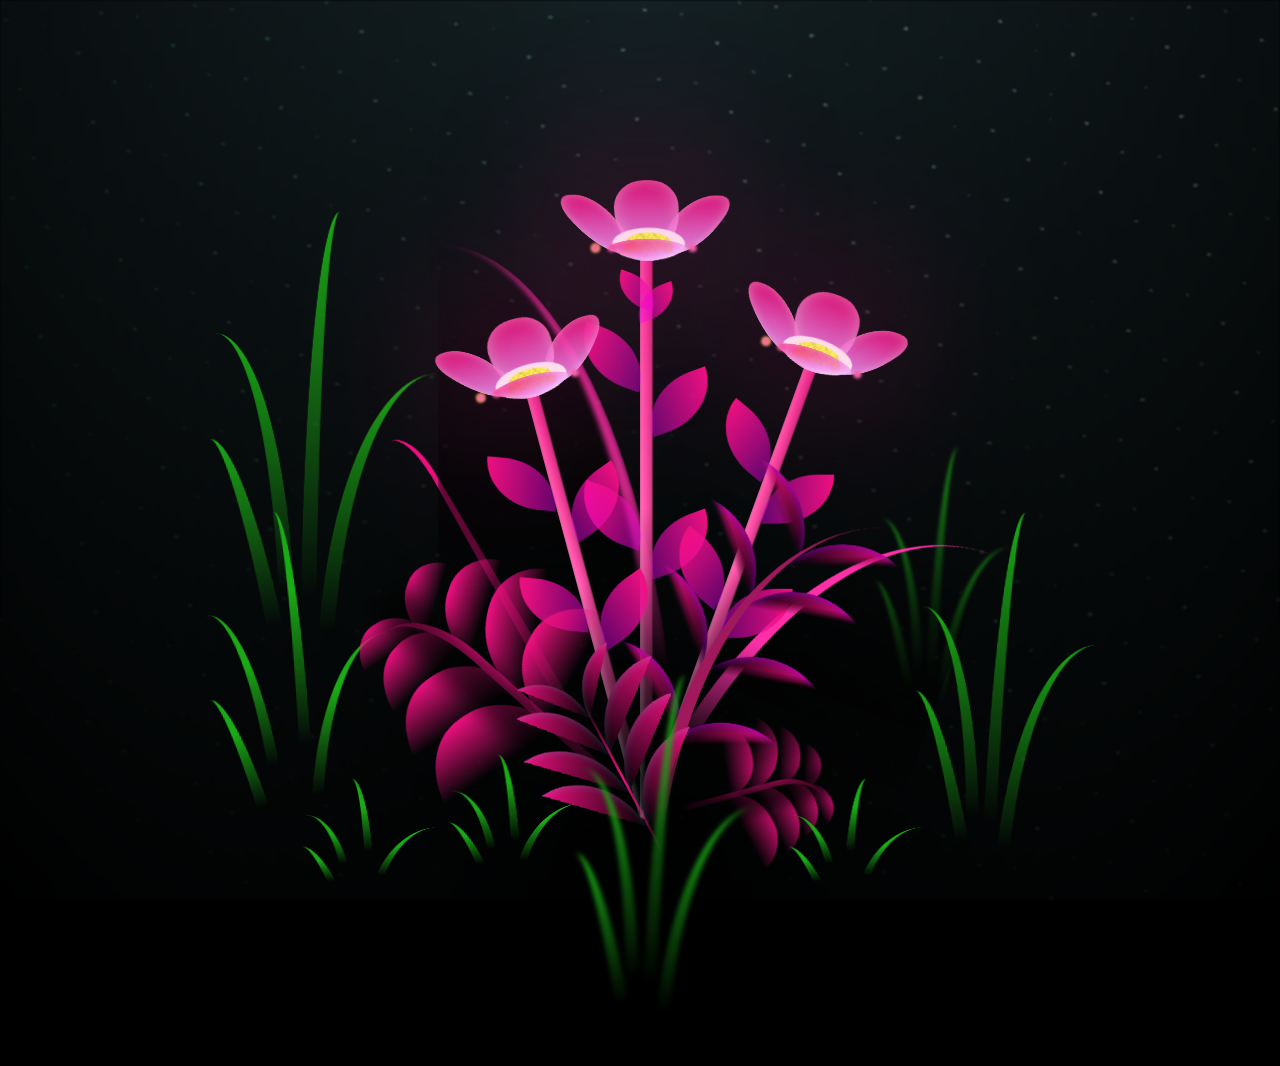
<file: index.html>
<link rel="stylesheet" href="main.css">
<script src="main.js"></script>
<body class="container">

<!-- 🎵 MÚSICA -->
<audio id="music" autoplay loop>
  <source src="music/music.mp3" type="audio/mp3">
</audio>

<script>
window.addEventListener('load', () => {
  const audio = document.getElementById("music");

  // tenta tocar automaticamente
  audio.play().catch(() => {
    // se bloquear, toca no primeiro clique
    document.body.addEventListener('click', () => {
      audio.play();
    }, { once: true });
  });
});
</script>

  <div class="night"></div>
  <div class="flowers">
    <div class="flower flower--1">
      <div class="flower__leafs flower__leafs--1">
        <div class="flower__leaf flower__leaf--1"></div>
        <div class="flower__leaf flower__leaf--2"></div>
        <div class="flower__leaf flower__leaf--3"></div>
        <div class="flower__leaf flower__leaf--4"></div>
        <div class="flower__white-circle"></div>

        <div class="flower__light flower__light--1"></div>
        <div class="flower__light flower__light--2"></div>
        <div class="flower__light flower__light--3"></div>
        <div class="flower__light flower__light--4"></div>
        <div class="flower__light flower__light--5"></div>
        <div class="flower__light flower__light--6"></div>
        <div class="flower__light flower__light--7"></div>
        <div class="flower__light flower__light--8"></div>

      </div>
      <div class="flower__line">
        <div class="flower__line__leaf flower__line__leaf--1"></div>
        <div class="flower__line__leaf flower__line__leaf--2"></div>
        <div class="flower__line__leaf flower__line__leaf--3"></div>
        <div class="flower__line__leaf flower__line__leaf--4"></div>
        <div class="flower__line__leaf flower__line__leaf--5"></div>
        <div class="flower__line__leaf flower__line__leaf--6"></div>
      </div>
    </div>

    <div class="flower flower--2">
      <div class="flower__leafs flower__leafs--2">
        <div class="flower__leaf flower__leaf--1"></div>
        <div class="flower__leaf flower__leaf--2"></div>
        <div class="flower__leaf flower__leaf--3"></div>
        <div class="flower__leaf flower__leaf--4"></div>
        <div class="flower__white-circle"></div>

        <div class="flower__light flower__light--1"></div>
        <div class="flower__light flower__light--2"></div>
        <div class="flower__light flower__light--3"></div>
        <div class="flower__light flower__light--4"></div>
        <div class="flower__light flower__light--5"></div>
        <div class="flower__light flower__light--6"></div>
        <div class="flower__light flower__light--7"></div>
        <div class="flower__light flower__light--8"></div>

      </div>
      <div class="flower__line">
        <div class="flower__line__leaf flower__line__leaf--1"></div>
        <div class="flower__line__leaf flower__line__leaf--2"></div>
        <div class="flower__line__leaf flower__line__leaf--3"></div>
        <div class="flower__line__leaf flower__line__leaf--4"></div>
      </div>
    </div>

    <div class="flower flower--3">
      <div class="flower__leafs flower__leafs--3">
        <div class="flower__leaf flower__leaf--1"></div>
        <div class="flower__leaf flower__leaf--2"></div>
        <div class="flower__leaf flower__leaf--3"></div>
        <div class="flower__leaf flower__leaf--4"></div>
        <div class="flower__white-circle"></div>

        <div class="flower__light flower__light--1"></div>
        <div class="flower__light flower__light--2"></div>
        <div class="flower__light flower__light--3"></div>
        <div class="flower__light flower__light--4"></div>
        <div class="flower__light flower__light--5"></div>
        <div class="flower__light flower__light--6"></div>
        <div class="flower__light flower__light--7"></div>
        <div class="flower__light flower__light--8"></div>

      </div>
      <div class="flower__line">
        <div class="flower__line__leaf flower__line__leaf--1"></div>
        <div class="flower__line__leaf flower__line__leaf--2"></div>
        <div class="flower__line__leaf flower__line__leaf--3"></div>
        <div class="flower__line__leaf flower__line__leaf--4"></div>
      </div>
    </div>

    <div class="grow-ans" style="--d:1.2s">
      <div class="flower__g-long">
        <div class="flower__g-long__top"></div>
        <div class="flower__g-long__bottom"></div>
      </div>
    </div>

    <div class="growing-grass">
      <div class="flower__grass flower__grass--1">
        <div class="flower__grass--top"></div>
        <div class="flower__grass--bottom"></div>
        <div class="flower__grass__leaf flower__grass__leaf--1"></div>
        <div class="flower__grass__leaf flower__grass__leaf--2"></div>
        <div class="flower__grass__leaf flower__grass__leaf--3"></div>
        <div class="flower__grass__leaf flower__grass__leaf--4"></div>
        <div class="flower__grass__leaf flower__grass__leaf--5"></div>
        <div class="flower__grass__leaf flower__grass__leaf--6"></div>
        <div class="flower__grass__leaf flower__grass__leaf--7"></div>
        <div class="flower__grass__leaf flower__grass__leaf--8"></div>
        <div class="flower__grass__overlay"></div>
      </div>
    </div>

    <div class="growing-grass">
      <div class="flower__grass flower__grass--2">
        <div class="flower__grass--top"></div>
        <div class="flower__grass--bottom"></div>
        <div class="flower__grass__leaf flower__grass__leaf--1"></div>
        <div class="flower__grass__leaf flower__grass__leaf--2"></div>
        <div class="flower__grass__leaf flower__grass__leaf--3"></div>
        <div class="flower__grass__leaf flower__grass__leaf--4"></div>
        <div class="flower__grass__leaf flower__grass__leaf--5"></div>
        <div class="flower__grass__leaf flower__grass__leaf--6"></div>
        <div class="flower__grass__leaf flower__grass__leaf--7"></div>
        <div class="flower__grass__leaf flower__grass__leaf--8"></div>
        <div class="flower__grass__overlay"></div>
      </div>
    </div>

    <div class="grow-ans" style="--d:2.4s">
      <div class="flower__g-right flower__g-right--1">
        <div class="leaf"></div>
      </div>
    </div>

    <div class="grow-ans" style="--d:2.8s">
      <div class="flower__g-right flower__g-right--2">
        <div class="leaf"></div>
      </div>
    </div>

    <div class="grow-ans" style="--d:2.8s">
      <div class="flower__g-front">
        <div class="flower__g-front__leaf-wrapper flower__g-front__leaf-wrapper--1">
          <div class="flower__g-front__leaf"></div>
        </div>
        <div class="flower__g-front__leaf-wrapper flower__g-front__leaf-wrapper--2">
          <div class="flower__g-front__leaf"></div>
        </div>
        <div class="flower__g-front__leaf-wrapper flower__g-front__leaf-wrapper--3">
          <div class="flower__g-front__leaf"></div>
        </div>
        <div class="flower__g-front__leaf-wrapper flower__g-front__leaf-wrapper--4">
          <div class="flower__g-front__leaf"></div>
        </div>
        <div class="flower__g-front__leaf-wrapper flower__g-front__leaf-wrapper--5">
          <div class="flower__g-front__leaf"></div>
        </div>
        <div class="flower__g-front__leaf-wrapper flower__g-front__leaf-wrapper--6">
          <div class="flower__g-front__leaf"></div>
        </div>
        <div class="flower__g-front__leaf-wrapper flower__g-front__leaf-wrapper--7">
          <div class="flower__g-front__leaf"></div>
        </div>
        <div class="flower__g-front__leaf-wrapper flower__g-front__leaf-wrapper--8">
          <div class="flower__g-front__leaf"></div>
        </div>
        <div class="flower__g-front__line"></div>
      </div>
    </div>

    <div class="grow-ans" style="--d:3.2s">
      <div class="flower__g-fr">
        <div class="leaf"></div>
        <div class="flower__g-fr__leaf flower__g-fr__leaf--1"></div>
        <div class="flower__g-fr__leaf flower__g-fr__leaf--2"></div>
        <div class="flower__g-fr__leaf flower__g-fr__leaf--3"></div>
        <div class="flower__g-fr__leaf flower__g-fr__leaf--4"></div>
        <div class="flower__g-fr__leaf flower__g-fr__leaf--5"></div>
        <div class="flower__g-fr__leaf flower__g-fr__leaf--6"></div>
        <div class="flower__g-fr__leaf flower__g-fr__leaf--7"></div>
        <div class="flower__g-fr__leaf flower__g-fr__leaf--8"></div>
      </div>
    </div>

    <div class="long-g long-g--0">
      <div class="grow-ans" style="--d:3s">
        <div class="leaf leaf--0"></div>
      </div>
      <div class="grow-ans" style="--d:2.2s">
        <div class="leaf leaf--1"></div>
      </div>
      <div class="grow-ans" style="--d:3.4s">
        <div class="leaf leaf--2"></div>
      </div>
      <div class="grow-ans" style="--d:3.6s">
        <div class="leaf leaf--3"></div>
      </div>
    </div>

    <div class="long-g long-g--1">
      <div class="grow-ans" style="--d:3.6s">
        <div class="leaf leaf--0"></div>
      </div>
      <div class="grow-ans" style="--d:3.8s">
        <div class="leaf leaf--1"></div>
      </div>
      <div class="grow-ans" style="--d:4s">
        <div class="leaf leaf--2"></div>
      </div>
      <div class="grow-ans" style="--d:4.2s">
        <div class="leaf leaf--3"></div>
      </div>
    </div>

    <div class="long-g long-g--2">
      <div class="grow-ans" style="--d:4s">
        <div class="leaf leaf--0"></div>
      </div>
      <div class="grow-ans" style="--d:4.2s">
        <div class="leaf leaf--1"></div>
      </div>
      <div class="grow-ans" style="--d:4.4s">
        <div class="leaf leaf--2"></div>
      </div>
      <div class="grow-ans" style="--d:4.6s">
        <div class="leaf leaf--3"></div>
      </div>
    </div>

    <div class="long-g long-g--3">
      <div class="grow-ans" style="--d:4s">
        <div class="leaf leaf--0"></div>
      </div>
      <div class="grow-ans" style="--d:4.2s">
        <div class="leaf leaf--1"></div>
      </div>
      <div class="grow-ans" style="--d:3s">
        <div class="leaf leaf--2"></div>
      </div>
      <div class="grow-ans" style="--d:3.6s">
        <div class="leaf leaf--3"></div>
      </div>
    </div>

    <div class="long-g long-g--4">
      <div class="grow-ans" style="--d:4s">
        <div class="leaf leaf--0"></div>
      </div>
      <div class="grow-ans" style="--d:4.2s">
        <div class="leaf leaf--1"></div>
      </div>
      <div class="grow-ans" style="--d:3s">
        <div class="leaf leaf--2"></div>
      </div>
      <div class="grow-ans" style="--d:3.6s">
        <div class="leaf leaf--3"></div>
      </div>
    </div>

    <div class="long-g long-g--5">
      <div class="grow-ans" style="--d:4s">
        <div class="leaf leaf--0"></div>
      </div>
      <div class="grow-ans" style="--d:4.2s">
        <div class="leaf leaf--1"></div>
      </div>
      <div class="grow-ans" style="--d:3s">
        <div class="leaf leaf--2"></div>
      </div>
      <div class="grow-ans" style="--d:3.6s">
        <div class="leaf leaf--3"></div>
      </div>
    </div>

    <div class="long-g long-g--6">
      <div class="grow-ans" style="--d:4.2s">
        <div class="leaf leaf--0"></div>
      </div>
      <div class="grow-ans" style="--d:4.4s">
        <div class="leaf leaf--1"></div>
      </div>
      <div class="grow-ans" style="--d:4.6s">
        <div class="leaf leaf--2"></div>
      </div>
      <div class="grow-ans" style="--d:4.8s">
        <div class="leaf leaf--3"></div>
      </div>
    </div>

    <div class="long-g long-g--7">
      <div class="grow-ans" style="--d:3s">
        <div class="leaf leaf--0"></div>
      </div>
      <div class="grow-ans" style="--d:3.2s">
        <div class="leaf leaf--1"></div>
      </div>
      <div class="grow-ans" style="--d:3.5s">
        <div class="leaf leaf--2"></div>
      </div>
      <div class="grow-ans" style="--d:3.6s">
        <div class="leaf leaf--3"></div>
      </div>
    </div>
  </div>
  <script src="main.js"></script>
  <div class="bubbles">
    <div class="bubble"><svg class="heart" viewBox="0 0 32 32">
        <title>heart22</title>
        <path d="M23.6 2c-3.363 0-6.258 2.736-7.599 5.594-1.342-2.858-4.237-5.594-7.601-5.594-4.637 0-8.4 3.764-8.4 8.401 0 9.433 9.516 11.906 16.001 21.232 6.13-9.268 15.999-12.1 15.999-21.232 0-4.637-3.763-8.401-8.4-8.401z"></path>
      </svg>
    </div>
    <div class="bubble"><svg class="heart" viewBox="0 0 32 32">
        <title>heart22</title>
        <path d="M23.6 2c-3.363 0-6.258 2.736-7.599 5.594-1.342-2.858-4.237-5.594-7.601-5.594-4.637 0-8.4 3.764-8.4 8.401 0 9.433 9.516 11.906 16.001 21.232 6.13-9.268 15.999-12.1 15.999-21.232 0-4.637-3.763-8.401-8.4-8.401z"></path>
      </svg>
    </div>
    <div class="bubble"><svg class="heart" viewBox="0 0 32 32">
        <title>heart22</title>
        <path d="M23.6 2c-3.363 0-6.258 2.736-7.599 5.594-1.342-2.858-4.237-5.594-7.601-5.594-4.637 0-8.4 3.764-8.4 8.401 0 9.433 9.516 11.906 16.001 21.232 6.13-9.268 15.999-12.1 15.999-21.232 0-4.637-3.763-8.401-8.4-8.401z"></path>
      </svg>
    </div>
    <div class="bubble"><svg class="heart" viewBox="0 0 32 32">
        <title>heart22</title>
        <path d="M23.6 2c-3.363 0-6.258 2.736-7.599 5.594-1.342-2.858-4.237-5.594-7.601-5.594-4.637 0-8.4 3.764-8.4 8.401 0 9.433 9.516 11.906 16.001 21.232 6.13-9.268 15.999-12.1 15.999-21.232 0-4.637-3.763-8.401-8.4-8.401z"></path>
      </svg>
    </div>
    <div class="bubble"><svg class="heart" viewBox="0 0 32 32">
        <title>heart22</title>
        <path d="M23.6 2c-3.363 0-6.258 2.736-7.599 5.594-1.342-2.858-4.237-5.594-7.601-5.594-4.637 0-8.4 3.764-8.4 8.401 0 9.433 9.516 11.906 16.001 21.232 6.13-9.268 15.999-12.1 15.999-21.232 0-4.637-3.763-8.401-8.4-8.401z"></path>
      </svg>
    </div>
    <div class="bubble"><svg class="heart" viewBox="0 0 32 32">
        <title>heart22</title>
        <path d="M23.6 2c-3.363 0-6.258 2.736-7.599 5.594-1.342-2.858-4.237-5.594-7.601-5.594-4.637 0-8.4 3.764-8.4 8.401 0 9.433 9.516 11.906 16.001 21.232 6.13-9.268 15.999-12.1 15.999-21.232 0-4.637-3.763-8.401-8.4-8.401z"></path>
      </svg>
    </div>
    <div class="bubble"><svg class="heart" viewBox="0 0 32 32">
        <title>heart22</title>
        <path d="M23.6 2c-3.363 0-6.258 2.736-7.599 5.594-1.342-2.858-4.237-5.594-7.601-5.594-4.637 0-8.4 3.764-8.4 8.401 0 9.433 9.516 11.906 16.001 21.232 6.13-9.268 15.999-12.1 15.999-21.232 0-4.637-3.763-8.401-8.4-8.401z"></path>
      </svg>
    </div>
    <div class="bubble"><svg class="heart" viewBox="0 0 32 32">
        <title>heart22</title>
        <path d="M23.6 2c-3.363 0-6.258 2.736-7.599 5.594-1.342-2.858-4.237-5.594-7.601-5.594-4.637 0-8.4 3.764-8.4 8.401 0 9.433 9.516 11.906 16.001 21.232 6.13-9.268 15.999-12.1 15.999-21.232 0-4.637-3.763-8.401-8.4-8.401z"></path>
      </svg>
    </div>
    <div class="bubble"><svg class="heart" viewBox="0 0 32 32">
        <title>heart22</title>
        <path d="M23.6 2c-3.363 0-6.258 2.736-7.599 5.594-1.342-2.858-4.237-5.594-7.601-5.594-4.637 0-8.4 3.764-8.4 8.401 0 9.433 9.516 11.906 16.001 21.232 6.13-9.268 15.999-12.1 15.999-21.232 0-4.637-3.763-8.401-8.4-8.401z"></path>
      </svg>
    </div>
    <div class="bubble"><svg class="heart" viewBox="0 0 32 32">
        <title>heart22</title>
        <path d="M23.6 2c-3.363 0-6.258 2.736-7.599 5.594-1.342-2.858-4.237-5.594-7.601-5.594-4.637 0-8.4 3.764-8.4 8.401 0 9.433 9.516 11.906 16.001 21.232 6.13-9.268 15.999-12.1 15.999-21.232 0-4.637-3.763-8.401-8.4-8.401z"></path>
      </svg>
    </div>
    <div class="bubble"><svg class="heart" viewBox="0 0 32 32">
        <title>heart22</title>
        <path d="M23.6 2c-3.363 0-6.258 2.736-7.599 5.594-1.342-2.858-4.237-5.594-7.601-5.594-4.637 0-8.4 3.764-8.4 8.401 0 9.433 9.516 11.906 16.001 21.232 6.13-9.268 15.999-12.1 15.999-21.232 0-4.637-3.763-8.401-8.4-8.401z"></path>
      </svg>
    </div>
    <div class="bubble"><svg class="heart" viewBox="0 0 32 32">
        <title>heart22</title>
        <path d="M23.6 2c-3.363 0-6.258 2.736-7.599 5.594-1.342-2.858-4.237-5.594-7.601-5.594-4.637 0-8.4 3.764-8.4 8.401 0 9.433 9.516 11.906 16.001 21.232 6.13-9.268 15.999-12.1 15.999-21.232 0-4.637-3.763-8.401-8.4-8.401z"></path>
      </svg>
    </div>
    <div class="bubble"><svg class="heart" viewBox="0 0 32 32">
        <title>heart22</title>
        <path d="M23.6 2c-3.363 0-6.258 2.736-7.599 5.594-1.342-2.858-4.237-5.594-7.601-5.594-4.637 0-8.4 3.764-8.4 8.401 0 9.433 9.516 11.906 16.001 21.232 6.13-9.268 15.999-12.1 15.999-21.232 0-4.637-3.763-8.401-8.4-8.401z"></path>
      </svg>
    </div>
    <div class="bubble"><svg class="heart" viewBox="0 0 32 32">
        <title>heart22</title>
        <path d="M23.6 2c-3.363 0-6.258 2.736-7.599 5.594-1.342-2.858-4.237-5.594-7.601-5.594-4.637 0-8.4 3.764-8.4 8.401 0 9.433 9.516 11.906 16.001 21.232 6.13-9.268 15.999-12.1 15.999-21.232 0-4.637-3.763-8.401-8.4-8.401z"></path>
      </svg>
    </div>
    <div class="bubble"><svg class="heart" viewBox="0 0 32 32">
        <title>heart22</title>
        <path d="M23.6 2c-3.363 0-6.258 2.736-7.599 5.594-1.342-2.858-4.237-5.594-7.601-5.594-4.637 0-8.4 3.764-8.4 8.401 0 9.433 9.516 11.906 16.001 21.232 6.13-9.268 15.999-12.1 15.999-21.232 0-4.637-3.763-8.401-8.4-8.401z"></path>
      </svg>
    </div>
    <div class="bubble"><svg class="heart" viewBox="0 0 32 32">
        <title>heart22</title>
        <path d="M23.6 2c-3.363 0-6.258 2.736-7.599 5.594-1.342-2.858-4.237-5.594-7.601-5.594-4.637 0-8.4 3.764-8.4 8.401 0 9.433 9.516 11.906 16.001 21.232 6.13-9.268 15.999-12.1 15.999-21.232 0-4.637-3.763-8.401-8.4-8.401z"></path>
      </svg>
    </div>
    <div class="bubble"><svg class="heart" viewBox="0 0 32 32">
        <title>heart22</title>
        <path d="M23.6 2c-3.363 0-6.258 2.736-7.599 5.594-1.342-2.858-4.237-5.594-7.601-5.594-4.637 0-8.4 3.764-8.4 8.401 0 9.433 9.516 11.906 16.001 21.232 6.13-9.268 15.999-12.1 15.999-21.232 0-4.637-3.763-8.401-8.4-8.401z"></path>
      </svg>
    </div>
    <div class="bubble"><svg class="heart" viewBox="0 0 32 32">
        <title>heart22</title>
        <path d="M23.6 2c-3.363 0-6.258 2.736-7.599 5.594-1.342-2.858-4.237-5.594-7.601-5.594-4.637 0-8.4 3.764-8.4 8.401 0 9.433 9.516 11.906 16.001 21.232 6.13-9.268 15.999-12.1 15.999-21.232 0-4.637-3.763-8.401-8.4-8.401z"></path>
      </svg>
    </div>
    <div class="bubble"><svg class="heart" viewBox="0 0 32 32">
        <title>heart22</title>
        <path d="M23.6 2c-3.363 0-6.258 2.736-7.599 5.594-1.342-2.858-4.237-5.594-7.601-5.594-4.637 0-8.4 3.764-8.4 8.401 0 9.433 9.516 11.906 16.001 21.232 6.13-9.268 15.999-12.1 15.999-21.232 0-4.637-3.763-8.401-8.4-8.401z"></path>
      </svg>
    </div>
    <div class="bubble"><svg class="heart" viewBox="0 0 32 32">
        <title>heart22</title>
        <path d="M23.6 2c-3.363 0-6.258 2.736-7.599 5.594-1.342-2.858-4.237-5.594-7.601-5.594-4.637 0-8.4 3.764-8.4 8.401 0 9.433 9.516 11.906 16.001 21.232 6.13-9.268 15.999-12.1 15.999-21.232 0-4.637-3.763-8.401-8.4-8.401z"></path>
      </svg>
</body>
</html>
</file>
<file: main.css>
*,
*::after,
*::before {
  padding: 0;
  margin: 0;
  box-sizing: border-box;
}

:root {
  --dark-color: #000;
}

body {
  display: flex;
  align-items: flex-end;
  justify-content: center;
  min-height: 100vh;
  background-color: var(--dark-color);
  overflow: hidden;
  perspective: 1000px;
}

.night {
  position: fixed;
  left: 50%;
  top: 0;
  transform: translateX(-50%);
  width: 100%;
  height: 100%;
  filter: blur(0.1vmin);
  background-image: radial-gradient(ellipse at top, transparent 0%, var(--dark-color)), radial-gradient(ellipse at bottom, var(--dark-color), rgba(145, 233, 255, 0.2)), repeating-linear-gradient(220deg, rgb(0, 0, 0) 0px, rgb(0, 0, 0) 19px, transparent 19px, transparent 22px), repeating-linear-gradient(189deg, rgb(0, 0, 0) 0px, rgb(0, 0, 0) 19px, transparent 19px, transparent 22px), repeating-linear-gradient(148deg, rgb(0, 0, 0) 0px, rgb(0, 0, 0) 19px, transparent 19px, transparent 22px), linear-gradient(90deg, rgb(7, 107, 42), rgb(240, 240, 240));
}

.music {
  position: absolute;
  top: 0px;
}

.flowers {
  position: relative;
  transform: scale(0.9);
}

.flower {
  position: absolute;
  bottom: 10vmin;
  transform-origin: bottom center;
  z-index: 10;
  --fl-speed: 0.3s;
}
.flower--1 {
  -webkit-animation: moving-flower-1 4s linear infinite;
          animation: moving-flower-1 4s linear infinite;
}
.flower--1 .flower__line {
  height: 70vmin;
  -webkit-animation-delay: 0.3s;
          animation-delay: 0.3s;
}
.flower--1 .flower__line__leaf--1 {
  -webkit-animation: blooming-leaf-right var(--fl-speed) 1.6s backwards;
          animation: blooming-leaf-right var(--fl-speed) 1.6s backwards;
}
.flower--1 .flower__line__leaf--2 {
  -webkit-animation: blooming-leaf-right var(--fl-speed) 1.4s backwards;
          animation: blooming-leaf-right var(--fl-speed) 1.4s backwards;
}
.flower--1 .flower__line__leaf--3 {
  -webkit-animation: blooming-leaf-left var(--fl-speed) 1.2s backwards;
          animation: blooming-leaf-left var(--fl-speed) 1.2s backwards;
}
.flower--1 .flower__line__leaf--4 {
  -webkit-animation: blooming-leaf-left var(--fl-speed) 1s backwards;
          animation: blooming-leaf-left var(--fl-speed) 1s backwards;
}
.flower--1 .flower__line__leaf--5 {
  -webkit-animation: blooming-leaf-right var(--fl-speed) 1.8s backwards;
          animation: blooming-leaf-right var(--fl-speed) 1.8s backwards;
}
.flower--1 .flower__line__leaf--6 {
  -webkit-animation: blooming-leaf-left var(--fl-speed) 2s backwards;
          animation: blooming-leaf-left var(--fl-speed) 2s backwards;
}
.flower--2 {
  left: 50%;
  transform: rotate(20deg);
  -webkit-animation: moving-flower-2 4s linear infinite;
          animation: moving-flower-2 4s linear infinite;
}
.flower--2 .flower__line {
  height: 60vmin;
  -webkit-animation-delay: 0.6s;
          animation-delay: 0.6s;
}
.flower--2 .flower__line__leaf--1 {
  -webkit-animation: blooming-leaf-right var(--fl-speed) 1.9s backwards;
          animation: blooming-leaf-right var(--fl-speed) 1.9s backwards;
}
.flower--2 .flower__line__leaf--2 {
  -webkit-animation: blooming-leaf-right var(--fl-speed) 1.7s backwards;
          animation: blooming-leaf-right var(--fl-speed) 1.7s backwards;
}
.flower--2 .flower__line__leaf--3 {
  -webkit-animation: blooming-leaf-left var(--fl-speed) 1.5s backwards;
          animation: blooming-leaf-left var(--fl-speed) 1.5s backwards;
}
.flower--2 .flower__line__leaf--4 {
  -webkit-animation: blooming-leaf-left var(--fl-speed) 1.3s backwards;
          animation: blooming-leaf-left var(--fl-speed) 1.3s backwards;
}
.flower--3 {
  left: 50%;
  transform: rotate(-15deg);
  -webkit-animation: moving-flower-3 4s linear infinite;
          animation: moving-flower-3 4s linear infinite;
}
.flower--3 .flower__line {
  -webkit-animation-delay: 0.9s;
          animation-delay: 0.9s;
}
.flower--3 .flower__line__leaf--1 {
  -webkit-animation: blooming-leaf-right var(--fl-speed) 2.5s backwards;
          animation: blooming-leaf-right var(--fl-speed) 2.5s backwards;
}
.flower--3 .flower__line__leaf--2 {
  -webkit-animation: blooming-leaf-right var(--fl-speed) 2.3s backwards;
          animation: blooming-leaf-right var(--fl-speed) 2.3s backwards;
}
.flower--3 .flower__line__leaf--3 {
  -webkit-animation: blooming-leaf-left var(--fl-speed) 2.1s backwards;
          animation: blooming-leaf-left var(--fl-speed) 2.1s backwards;
}
.flower--3 .flower__line__leaf--4 {
  -webkit-animation: blooming-leaf-left var(--fl-speed) 1.9s backwards;
          animation: blooming-leaf-left var(--fl-speed) 1.9s backwards;
}
.flower__leafs {
  position: relative;
  -webkit-animation: blooming-flower 2s backwards;
          animation: blooming-flower 2s backwards;
}
.flower__leafs--1 {
  -webkit-animation-delay: 1.1s;
          animation-delay: 1.1s;
}
.flower__leafs--2 {
  -webkit-animation-delay: 1.4s;
          animation-delay: 1.4s;
}
.flower__leafs--3 {
  -webkit-animation-delay: 1.7s;
          animation-delay: 1.7s;
}
.flower__leafs::after {
  content: "";
  position: absolute;
  left: 0;
  top: 0;
  transform: translate(-50%, -100%);
  width: 8vmin;
  height: 8vmin;
  background-color: #ee0f7f;
  filter: blur(10vmin);
}
.flower__leaf {
  position: absolute;
  bottom: 0;
  left: 50%;
  width: 8vmin;
  height: 11vmin;
  border-radius: 51% 49% 47% 53%/44% 45% 55% 69%;
  background-color: #ffa3e8;
  background-image: linear-gradient(to top, #efa1ff, #ee0f7f);
  transform-origin: bottom center;
  opacity: 0.9;
  box-shadow: inset 0 0 2vmin rgba(255, 255, 255, 0.5);
}
.flower__leaf--1 {
  transform: translate(-10%, 1%) rotateY(40deg) rotateX(-50deg);
}
.flower__leaf--2 {
  transform: translate(-50%, -4%) rotateX(40deg);
}
.flower__leaf--3 {
  transform: translate(-90%, 0%) rotateY(45deg) rotateX(50deg);
}
.flower__leaf--4 {
  width: 8vmin;
  height: 8vmin;
  transform-origin: bottom left;
  border-radius: 4vmin 10vmin 4vmin 4vmin;
  transform: translate(0%, 18%) rotateX(70deg) rotate(-43deg);
  background-image: linear-gradient(to top, #efa1ff, #ee0f7f);
  z-index: 1;
  opacity: 0.8;
}
.flower__white-circle {
  position: absolute;
  left: -3.5vmin;
  top: -3vmin;
  width: 9vmin;
  height: 4vmin;
  border-radius: 50%;
  background-color: #fff1f8;
}
.flower__white-circle::after {
  content: "";
  position: absolute;
  left: 50%;
  top: 45%;
  transform: translate(-50%, -50%);
  width: 60%;
  height: 60%;
  border-radius: inherit;
  background-image: repeating-linear-gradient(135deg, rgba(0, 0, 0, 0.03) 0px, rgba(0, 0, 0, 0.03) 1px, transparent 1px, transparent 12px), repeating-linear-gradient(45deg, rgba(0, 0, 0, 0.03) 0px, rgba(0, 0, 0, 0.03) 1px, transparent 1px, transparent 12px), repeating-linear-gradient(67.5deg, rgba(0, 0, 0, 0.03) 0px, rgba(0, 0, 0, 0.03) 1px, transparent 1px, transparent 12px), repeating-linear-gradient(135deg, rgba(0, 0, 0, 0.03) 0px, rgba(0, 0, 0, 0.03) 1px, transparent 1px, transparent 12px), repeating-linear-gradient(45deg, rgba(0, 0, 0, 0.03) 0px, rgba(0, 0, 0, 0.03) 1px, transparent 1px, transparent 12px), repeating-linear-gradient(112.5deg, rgba(0, 0, 0, 0.03) 0px, rgba(0, 0, 0, 0.03) 1px, transparent 1px, transparent 12px), repeating-linear-gradient(112.5deg, rgba(0, 0, 0, 0.03) 0px, rgba(0, 0, 0, 0.03) 1px, transparent 1px, transparent 12px), repeating-linear-gradient(45deg, rgba(0, 0, 0, 0.03) 0px, rgba(0, 0, 0, 0.03) 1px, transparent 1px, transparent 12px), repeating-linear-gradient(22.5deg, rgba(0, 0, 0, 0.03) 0px, rgba(0, 0, 0, 0.03) 1px, transparent 1px, transparent 12px), repeating-linear-gradient(45deg, rgba(0, 0, 0, 0.03) 0px, rgba(0, 0, 0, 0.03) 1px, transparent 1px, transparent 12px), repeating-linear-gradient(22.5deg, rgba(0, 0, 0, 0.03) 0px, rgba(0, 0, 0, 0.03) 1px, transparent 1px, transparent 12px), repeating-linear-gradient(135deg, rgba(0, 0, 0, 0.03) 0px, rgba(0, 0, 0, 0.03) 1px, transparent 1px, transparent 12px), repeating-linear-gradient(157.5deg, rgba(0, 0, 0, 0.03) 0px, rgba(0, 0, 0, 0.03) 1px, transparent 1px, transparent 12px), repeating-linear-gradient(67.5deg, rgba(0, 0, 0, 0.03) 0px, rgba(0, 0, 0, 0.03) 1px, transparent 1px, transparent 12px), repeating-linear-gradient(67.5deg, rgba(0, 0, 0, 0.03) 0px, rgba(0, 0, 0, 0.03) 1px, transparent 1px, transparent 12px), linear-gradient(90deg, rgb(252, 255, 84), rgb(252, 255, 84));
}
.flower__line {
  height: 55vmin;
  width: 1.5vmin;
  background-image: linear-gradient(to left, rgba(0, 0, 0, 0.2), transparent, rgba(255, 255, 255, 0.2)), linear-gradient(to top, transparent 10%, #ff4fa7, #f83295);
  box-shadow: inset 0 0 2px rgba(0, 0, 0, 0.5);
  -webkit-animation: grow-flower-tree 4s backwards;
          animation: grow-flower-tree 4s backwards;
}
.flower__line__leaf {
  --w: 7vmin;
  --h: calc(var(--w) + 2vmin);
  position: absolute;
  top: 20%;
  left: 90%;
  width: var(--w);
  height: var(--h);
  border-top-right-radius: var(--h);
  border-bottom-left-radius: var(--h);
  background-image: linear-gradient(to top, rgba(242, 0, 255, 0.4), #ee0f7f);
}
.flower__line__leaf--1 {
  transform: rotate(70deg) rotateY(30deg);
}
.flower__line__leaf--2 {
  top: 45%;
  transform: rotate(70deg) rotateY(30deg);
}
.flower__line__leaf--3, .flower__line__leaf--4, .flower__line__leaf--6 {
  border-top-right-radius: 0;
  border-bottom-left-radius: 0;
  border-top-left-radius: var(--h);
  border-bottom-right-radius: var(--h);
  left: -460%;
  top: 12%;
  transform: rotate(-70deg) rotateY(30deg);
}
.flower__line__leaf--4 {
  top: 40%;
}
.flower__line__leaf--5 {
  top: 0;
  transform-origin: left;
  transform: rotate(70deg) rotateY(30deg) scale(0.6);
}
.flower__line__leaf--6 {
  top: -2%;
  left: -450%;
  transform-origin: right;
  transform: rotate(-70deg) rotateY(30deg) scale(0.6);
}
.flower__light {
  position: absolute;
  bottom: 0vmin;
  width: 1vmin;
  height: 1vmin;
  background-color: rgb(255, 251, 0);
  border-radius: 50%;
  filter: blur(0.2vmin);
  -webkit-animation: light-ans 4s linear infinite backwards;
          animation: light-ans 4s linear infinite backwards;
}
.flower__light:nth-child(odd) {
  background-color: #f76baf;
}
.flower__light--1 {
  left: -2vmin;
  -webkit-animation-delay: 1s;
          animation-delay: 1s;
}
.flower__light--2 {
  left: 3vmin;
  -webkit-animation-delay: 0.5s;
          animation-delay: 0.5s;
}
.flower__light--3 {
  left: -6vmin;
  -webkit-animation-delay: 0.3s;
          animation-delay: 0.3s;
}
.flower__light--4 {
  left: 6vmin;
  -webkit-animation-delay: 0.9s;
          animation-delay: 0.9s;
}
.flower__light--5 {
  left: -1vmin;
  -webkit-animation-delay: 1.5s;
          animation-delay: 1.5s;
}

.flower__light--6 {
  left: -4vmin;
  -webkit-animation-delay: 3s;
          animation-delay: 3s;
}
.flower__light--7 {
  left: 3vmin;
  -webkit-animation-delay: 2s;
          animation-delay: 2s;
}
.flower__light--8 {
  left: -6vmin;
  -webkit-animation-delay: 3.5s;
          animation-delay: 3.5s;
}
.flower__grass {
  --c: #ee0f7f;
  --line-w: 1.5vmin;
  position: absolute;
  bottom: 12vmin;
  left: -7vmin;
  display: flex;
  flex-direction: column;
  align-items: flex-end;
  z-index: 20;
  transform-origin: bottom center;
  transform: rotate(-48deg) rotateY(40deg);
}
.flower__grass--1 {
  -webkit-animation: moving-grass 2s linear infinite;
          animation: moving-grass 2s linear infinite;
}
.flower__grass--2 {
  left: 2vmin;
  bottom: 10vmin;
  transform: scale(0.5) rotate(75deg) rotateX(10deg) rotateY(-200deg);
  opacity: 0.8;
  z-index: 0;
  -webkit-animation: moving-grass--2 1.5s linear infinite;
          animation: moving-grass--2 1.5s linear infinite;
}
.flower__grass--top {
  width: 7vmin;
  height: 10vmin;
  border-top-right-radius: 100%;
  border-right: var(--line-w) solid var(--c);
  transform-origin: bottom center;
  transform: rotate(-2deg);
}
.flower__grass--bottom {
  margin-top: -2px;
  width: var(--line-w);
  height: 25vmin;
  background-image: linear-gradient(to top, transparent, var(--c));
}
.flower__grass__leaf {
  --size: 10vmin;
  position: absolute;
  width: calc(var(--size) * 2.1);
  height: var(--size);
  border-top-left-radius: var(--size);
  border-top-right-radius: var(--size);
  background-image: linear-gradient(to top, transparent, transparent 30%, var(--c));
  z-index: 100;
}
.flower__grass__leaf--1 {
  top: -6%;
  left: 30%;
  --size: 6vmin;
  transform: rotate(-20deg);
  -webkit-animation: growing-grass-ans--1 2s 2.6s backwards;
          animation: growing-grass-ans--1 2s 2.6s backwards;
}
@-webkit-keyframes growing-grass-ans--1 {
  0% {
    transform-origin: bottom left;
    transform: rotate(-20deg) scale(0);
  }
}
@keyframes growing-grass-ans--1 {
  0% {
    transform-origin: bottom left;
    transform: rotate(-20deg) scale(0);
  }
}
.flower__grass__leaf--2 {
  top: -5%;
  left: -110%;
  --size: 6vmin;
  transform: rotate(10deg);
  -webkit-animation: growing-grass-ans--2 2s 2.4s linear backwards;
          animation: growing-grass-ans--2 2s 2.4s linear backwards;
}
@-webkit-keyframes growing-grass-ans--2 {
  0% {
    transform-origin: bottom right;
    transform: rotate(10deg) scale(0);
  }
}
@keyframes growing-grass-ans--2 {
  0% {
    transform-origin: bottom right;
    transform: rotate(10deg) scale(0);
  }
}
.flower__grass__leaf--3 {
  top: 5%;
  left: 60%;
  --size: 8vmin;
  transform: rotate(-18deg) rotateX(-20deg);
  -webkit-animation: growing-grass-ans--3 2s 2.2s linear backwards;
          animation: growing-grass-ans--3 2s 2.2s linear backwards;
}
@-webkit-keyframes growing-grass-ans--3 {
  0% {
    transform-origin: bottom left;
    transform: rotate(-18deg) rotateX(-20deg) scale(0);
  }
}
@keyframes growing-grass-ans--3 {
  0% {
    transform-origin: bottom left;
    transform: rotate(-18deg) rotateX(-20deg) scale(0);
  }
}
.flower__grass__leaf--4 {
  top: 6%;
  left: -135%;
  --size: 8vmin;
  transform: rotate(2deg);
  -webkit-animation: growing-grass-ans--4 2s 2s linear backwards;
          animation: growing-grass-ans--4 2s 2s linear backwards;
}
@-webkit-keyframes growing-grass-ans--4 {
  0% {
    transform-origin: bottom right;
    transform: rotate(2deg) scale(0);
  }
}
@keyframes growing-grass-ans--4 {
  0% {
    transform-origin: bottom right;
    transform: rotate(2deg) scale(0);
  }
}
.flower__grass__leaf--5 {
  top: 20%;
  left: 60%;
  --size: 10vmin;
  transform: rotate(-24deg) rotateX(-20deg);
  -webkit-animation: growing-grass-ans--5 2s 1.8s linear backwards;
          animation: growing-grass-ans--5 2s 1.8s linear backwards;
}
@-webkit-keyframes growing-grass-ans--5 {
  0% {
    transform-origin: bottom left;
    transform: rotate(-24deg) rotateX(-20deg) scale(0);
  }
}
@keyframes growing-grass-ans--5 {
  0% {
    transform-origin: bottom left;
    transform: rotate(-24deg) rotateX(-20deg) scale(0);
  }
}
.flower__grass__leaf--6 {
  top: 22%;
  left: -180%;
  --size: 10vmin;
  transform: rotate(10deg);
  -webkit-animation: growing-grass-ans--6 2s 1.6s linear backwards;
          animation: growing-grass-ans--6 2s 1.6s linear backwards;
}
@-webkit-keyframes growing-grass-ans--6 {
  0% {
    transform-origin: bottom right;
    transform: rotate(10deg) scale(0);
  }
}
@keyframes growing-grass-ans--6 {
  0% {
    transform-origin: bottom right;
    transform: rotate(10deg) scale(0);
  }
}
.flower__grass__leaf--7 {
  top: 39%;
  left: 70%;
  --size: 10vmin;
  transform: rotate(-10deg);
  -webkit-animation: growing-grass-ans--7 2s 1.4s linear backwards;
          animation: growing-grass-ans--7 2s 1.4s linear backwards;
}
@-webkit-keyframes growing-grass-ans--7 {
  0% {
    transform-origin: bottom left;
    transform: rotate(-10deg) scale(0);
  }
}
@keyframes growing-grass-ans--7 {
  0% {
    transform-origin: bottom left;
    transform: rotate(-10deg) scale(0);
  }
}
.flower__grass__leaf--8 {
  top: 40%;
  left: -215%;
  --size: 11vmin;
  transform: rotate(10deg);
  -webkit-animation: growing-grass-ans--8 2s 1.2s linear backwards;
          animation: growing-grass-ans--8 2s 1.2s linear backwards;
}
@-webkit-keyframes growing-grass-ans--8 {
  0% {
    transform-origin: bottom right;
    transform: rotate(10deg) scale(0);
  }
}
@keyframes growing-grass-ans--8 {
  0% {
    transform-origin: bottom right;
    transform: rotate(10deg) scale(0);
  }
}
.flower__grass__overlay {
  position: absolute;
  top: -10%;
  right: 0%;
  width: 100%;
  height: 100%;
  background-color: rgba(0, 0, 0, 0.6);
  filter: blur(1.5vmin);
  z-index: 100;
}
.flower__g-long {
  --w: 2vmin;
  --h: 6vmin;
  --c: #ee0f7f;
  position: absolute;
  bottom: 10vmin;
  left: -3vmin;
  transform-origin: bottom center;
  transform: rotate(-30deg) rotateY(-20deg);
  display: flex;
  flex-direction: column;
  align-items: flex-end;
  -webkit-animation: flower-g-long-ans 3s linear infinite;
          animation: flower-g-long-ans 3s linear infinite;
}
@-webkit-keyframes flower-g-long-ans {
  0%, 100% {
    transform: rotate(-30deg) rotateY(-20deg);
  }
  50% {
    transform: rotate(-32deg) rotateY(-20deg);
  }
}
@keyframes flower-g-long-ans {
  0%, 100% {
    transform: rotate(-30deg) rotateY(-20deg);
  }
  50% {
    transform: rotate(-32deg) rotateY(-20deg);
  }
}
.flower__g-long__top {
  top: calc(var(--h) * -1);
  width: calc(var(--w) + 1vmin);
  height: var(--h);
  border-top-right-radius: 100%;
  border-right: 0.7vmin solid var(--c);
  transform: translate(-0.7vmin, 1vmin);
}
.flower__g-long__bottom {
  width: var(--w);
  height: 50vmin;
  transform-origin: bottom center;
  background-image: linear-gradient(to top, transparent 30%, var(--c));
  box-shadow: inset 0 0 2px rgba(0, 0, 0, 0.5);
  -webkit-clip-path: polygon(35% 0, 65% 1%, 100% 100%, 0% 100%);
          clip-path: polygon(35% 0, 65% 1%, 100% 100%, 0% 100%);
}
.flower__g-right {
  position: absolute;
  bottom: 6vmin;
  left: -2vmin;
  transform-origin: bottom left;
  transform: rotate(20deg);
}
.flower__g-right .leaf {
  width: 30vmin;
  height: 50vmin;
  border-top-left-radius: 100%;
  border-left: 2vmin solid #ff2fa8;
  background-image: linear-gradient(to bottom, transparent, var(--dark-color) 60%);
  -webkit-mask-image: linear-gradient(to top, transparent 30%, #ee0f7f 60%);
}
.flower__g-right--1 {
  -webkit-animation: flower-g-right-ans 2.5s linear infinite;
          animation: flower-g-right-ans 2.5s linear infinite;
}
.flower__g-right--2 {
  left: 5vmin;
  transform: rotateY(-180deg);
  -webkit-animation: flower-g-right-ans--2 3s linear infinite;
          animation: flower-g-right-ans--2 3s linear infinite;
}
.flower__g-right--2 .leaf {
  height: 75vmin;
  filter: blur(0.3vmin);
  opacity: 0.8;
}
@-webkit-keyframes flower-g-right-ans {
  0%, 100% {
    transform: rotate(20deg);
  }
  50% {
    transform: rotate(24deg) rotateX(-20deg);
  }
}
@keyframes flower-g-right-ans {
  0%, 100% {
    transform: rotate(20deg);
  }
  50% {
    transform: rotate(24deg) rotateX(-20deg);
  }
}
@-webkit-keyframes flower-g-right-ans--2 {
  0%, 100% {
    transform: rotateY(-180deg) rotate(0deg) rotateX(-20deg);
  }
  50% {
    transform: rotateY(-180deg) rotate(6deg) rotateX(-20deg);
  }
}
@keyframes flower-g-right-ans--2 {
  0%, 100% {
    transform: rotateY(-180deg) rotate(0deg) rotateX(-20deg);
  }
  50% {
    transform: rotateY(-180deg) rotate(6deg) rotateX(-20deg);
  }
}
.flower__g-front {
  position: absolute;
  bottom: 6vmin;
  left: 2.5vmin;
  z-index: 100;
  transform-origin: bottom center;
  transform: rotate(-28deg) rotateY(30deg) scale(1.04);
  -webkit-animation: flower__g-front-ans 2s linear infinite;
          animation: flower__g-front-ans 2s linear infinite;
}
@-webkit-keyframes flower__g-front-ans {
  0%, 100% {
    transform: rotate(-28deg) rotateY(30deg) scale(1.04);
  }
  50% {
    transform: rotate(-35deg) rotateY(40deg) scale(1.04);
  }
}
@keyframes flower__g-front-ans {
  0%, 100% {
    transform: rotate(-28deg) rotateY(30deg) scale(1.04);
  }
  50% {
    transform: rotate(-35deg) rotateY(40deg) scale(1.04);
  }
}
.flower__g-front__line {
  width: 0.3vmin;
  height: 20vmin;
  background-image: linear-gradient(to top, transparent, #ee0f7f, transparent 100%);
  position: relative;
}
.flower__g-front__leaf-wrapper {
  position: absolute;
  top: 0;
  left: 0;
  transform-origin: bottom left;
  transform: rotate(10deg);
}
.flower__g-front__leaf-wrapper:nth-child(even) {
  left: 0vmin;
  transform: rotateY(-180deg) rotate(5deg);
  -webkit-animation: flower__g-front__leaf-left-ans 1s ease-in backwards;
          animation: flower__g-front__leaf-left-ans 1s ease-in backwards;
}
.flower__g-front__leaf-wrapper:nth-child(odd) {
  -webkit-animation: flower__g-front__leaf-ans 1s ease-in backwards;
          animation: flower__g-front__leaf-ans 1s ease-in backwards;
}
.flower__g-front__leaf-wrapper--1 {
  top: -8vmin;
  transform: scale(0.7);
  -webkit-animation: flower__g-front__leaf-ans 1s 5.5s ease-in backwards !important;
          animation: flower__g-front__leaf-ans 1s 5.5s ease-in backwards !important;
}
.flower__g-front__leaf-wrapper--2 {
  top: -8vmin;
  transform: rotateY(-180deg) scale(0.7) !important;
  -webkit-animation: flower__g-front__leaf-left-ans-2 1s 4.6s ease-in backwards !important;
          animation: flower__g-front__leaf-left-ans-2 1s 4.6s ease-in backwards !important;
}
.flower__g-front__leaf-wrapper--3 {
  top: -3vmin;
  -webkit-animation: flower__g-front__leaf-ans 1s 4.6s ease-in backwards;
          animation: flower__g-front__leaf-ans 1s 4.6s ease-in backwards;
}
.flower__g-front__leaf-wrapper--4 {
  top: -3vmin;
  transform: rotateY(-180deg) scale(0.9) !important;
  -webkit-animation: flower__g-front__leaf-left-ans-2 1s 4.6s ease-in backwards !important;
          animation: flower__g-front__leaf-left-ans-2 1s 4.6s ease-in backwards !important;
}
@-webkit-keyframes flower__g-front__leaf-left-ans-2 {
  0% {
    transform: rotateY(-180deg) scale(0);
  }
}
@keyframes flower__g-front__leaf-left-ans-2 {
  0% {
    transform: rotateY(-180deg) scale(0);
  }
}
.flower__g-front__leaf-wrapper--5, .flower__g-front__leaf-wrapper--6 {
  top: 2vmin;
}
.flower__g-front__leaf-wrapper--7, .flower__g-front__leaf-wrapper--8 {
  top: 6.5vmin;
}
.flower__g-front__leaf-wrapper--2 {
  -webkit-animation-delay: 5.2s !important;
          animation-delay: 5.2s !important;
}
.flower__g-front__leaf-wrapper--3 {
  -webkit-animation-delay: 4.9s !important;
          animation-delay: 4.9s !important;
}
.flower__g-front__leaf-wrapper--5 {
  -webkit-animation-delay: 4.3s !important;
          animation-delay: 4.3s !important;
}
.flower__g-front__leaf-wrapper--6 {
  -webkit-animation-delay: 4.1s !important;
          animation-delay: 4.1s !important;
}
.flower__g-front__leaf-wrapper--7 {
  -webkit-animation-delay: 3.8s !important;
          animation-delay: 3.8s !important;
}
.flower__g-front__leaf-wrapper--8 {
  -webkit-animation-delay: 3.5s !important;
          animation-delay: 3.5s !important;
}
@-webkit-keyframes flower__g-front__leaf-ans {
  0% {
    transform: rotate(10deg) scale(0);
  }
}
@keyframes flower__g-front__leaf-ans {
  0% {
    transform: rotate(10deg) scale(0);
  }
}
@-webkit-keyframes flower__g-front__leaf-left-ans {
  0% {
    transform: rotateY(-180deg) rotate(5deg) scale(0);
  }
}
@keyframes flower__g-front__leaf-left-ans {
  0% {
    transform: rotateY(-180deg) rotate(5deg) scale(0);
  }
}
.flower__g-front__leaf {
  width: 10vmin;
  height: 10vmin;
  border-radius: 100% 0% 0% 100%/100% 100% 0% 0%;
  box-shadow: inset 0 2px 1vmin hsla(184deg, 97%, 58%, 0.2);
  background-image: linear-gradient(to bottom left, transparent, var(--dark-color)), linear-gradient(to bottom right, #ee0f7f 50%, transparent 50%, transparent);
  -webkit-mask-image: linear-gradient(to bottom right, #ee0f7f 50%, transparent 50%, transparent);
  mask-image: linear-gradient(to bottom right, #ee0f7f 50%, transparent 50%, transparent);
}
.flower__g-fr {
  position: absolute;
  bottom: -4vmin;
  left: vmin;
  transform-origin: bottom left;
  z-index: 10;
  -webkit-animation: flower__g-fr-ans 2s linear infinite;
          animation: flower__g-fr-ans 2s linear infinite;
}
@-webkit-keyframes flower__g-fr-ans {
  0%, 100% {
    transform: rotate(2deg);
  }
  50% {
    transform: rotate(4deg);
  }
}
@keyframes flower__g-fr-ans {
  0%, 100% {
    transform: rotate(2deg);
  }
  50% {
    transform: rotate(4deg);
  }
}
.flower__g-fr .leaf {
  width: 30vmin;
  height: 50vmin;
  border-top-left-radius: 100%;
  border-left: 2vmin solid #a0195d;
  -webkit-mask-image: linear-gradient(to top, transparent 25%, #ffffff 50%);
  position: relative;
  z-index: 1;
}
.flower__g-fr__leaf {
  position: absolute;
  top: 0;
  left: 0;
  width: 10vmin;
  height: 10vmin;
  border-radius: 100% 0% 0% 100%/100% 100% 0% 0%;
  box-shadow: inset 0 2px 1vmin hsla(283, 100%, 43%, 0.76);
  background-image: linear-gradient(to bottom left, transparent, var(--dark-color) 98%), linear-gradient(to bottom right, #ee0f7f 45%, transparent 50%, transparent);
  -webkit-mask-image: linear-gradient(135deg, #ee0f7f 40%, transparent 50%, transparent);
}
.flower__g-fr__leaf--1 {
  left: 20vmin;
  transform: rotate(45deg);
  -webkit-animation: flower__g-fr-leaft-ans-1 0.5s 5.2s linear backwards;
          animation: flower__g-fr-leaft-ans-1 0.5s 5.2s linear backwards;
}
@-webkit-keyframes flower__g-fr-leaft-ans-1 {
  0% {
    transform-origin: left;
    transform: rotate(45deg) scale(0);
  }
}
@keyframes flower__g-fr-leaft-ans-1 {
  0% {
    transform-origin: left;
    transform: rotate(45deg) scale(0);
  }
}
.flower__g-fr__leaf--2 {
  left: 12vmin;
  top: -7vmin;
  transform: rotate(25deg) rotateY(-180deg);
  -webkit-animation: flower__g-fr-leaft-ans-6 0.5s 5s linear backwards;
          animation: flower__g-fr-leaft-ans-6 0.5s 5s linear backwards;
}
.flower__g-fr__leaf--3 {
  left: 15vmin;
  top: 6vmin;
  transform: rotate(55deg);
  -webkit-animation: flower__g-fr-leaft-ans-5 0.5s 4.8s linear backwards;
          animation: flower__g-fr-leaft-ans-5 0.5s 4.8s linear backwards;
}
.flower__g-fr__leaf--4 {
  left: 6vmin;
  top: -2vmin;
  transform: rotate(25deg) rotateY(-180deg);
  -webkit-animation: flower__g-fr-leaft-ans-6 0.5s 4.6s linear backwards;
          animation: flower__g-fr-leaft-ans-6 0.5s 4.6s linear backwards;
}
.flower__g-fr__leaf--5 {
  left: 10vmin;
  top: 14vmin;
  transform: rotate(55deg);
  -webkit-animation: flower__g-fr-leaft-ans-5 0.5s 4.4s linear backwards;
          animation: flower__g-fr-leaft-ans-5 0.5s 4.4s linear backwards;
}
@-webkit-keyframes flower__g-fr-leaft-ans-5 {
  0% {
    transform-origin: left;
    transform: rotate(55deg) scale(0);
  }
}
@keyframes flower__g-fr-leaft-ans-5 {
  0% {
    transform-origin: left;
    transform: rotate(55deg) scale(0);
  }
}
.flower__g-fr__leaf--6 {
  left: 0vmin;
  top: 6vmin;
  transform: rotate(25deg) rotateY(-180deg);
  -webkit-animation: flower__g-fr-leaft-ans-6 0.5s 4.2s linear backwards;
          animation: flower__g-fr-leaft-ans-6 0.5s 4.2s linear backwards;
}
@-webkit-keyframes flower__g-fr-leaft-ans-6 {
  0% {
    transform-origin: right;
    transform: rotate(25deg) rotateY(-180deg) scale(0);
  }
}
@keyframes flower__g-fr-leaft-ans-6 {
  0% {
    transform-origin: right;
    transform: rotate(25deg) rotateY(-180deg) scale(0);
  }
}
.flower__g-fr__leaf--7 {
  left: 5vmin;
  top: 22vmin;
  transform: rotate(45deg);
  -webkit-animation: flower__g-fr-leaft-ans-7 0.5s 4s linear backwards;
          animation: flower__g-fr-leaft-ans-7 0.5s 4s linear backwards;
}
@-webkit-keyframes flower__g-fr-leaft-ans-7 {
  0% {
    transform-origin: left;
    transform: rotate(45deg) scale(0);
  }
}
@keyframes flower__g-fr-leaft-ans-7 {
  0% {
    transform-origin: left;
    transform: rotate(45deg) scale(0);
  }
}
.flower__g-fr__leaf--8 {
  left: -4vmin;
  top: 15vmin;
  transform: rotate(15deg) rotateY(-180deg);
  -webkit-animation: flower__g-fr-leaft-ans-8 0.5s 3.8s linear backwards;
          animation: flower__g-fr-leaft-ans-8 0.5s 3.8s linear backwards;
}
@-webkit-keyframes flower__g-fr-leaft-ans-8 {
  0% {
    transform-origin: right;
    transform: rotate(15deg) rotateY(-180deg) scale(0);
  }
}
@keyframes flower__g-fr-leaft-ans-8 {
  0% {
    transform-origin: right;
    transform: rotate(15deg) rotateY(-180deg) scale(0);
  }
}

.long-g {
  position: absolute;
  bottom: 25vmin;
  left: -42vmin;
  transform-origin: bottom left;
}
.long-g--1 {
  bottom: 0vmin;
  transform: scale(0.8) rotate(-5deg);
}
.long-g--1 .leaf {
  -webkit-mask-image: linear-gradient(to top, transparent 40%, #ee0f7f 80%) !important;
          mask-image: linear-gradient(to top, transparent 40%, #ee0f7f 80%) !important;
}
.long-g--1 .leaf--1 {
  --w: 5vmin;
  --h: 60vmin;
  left: -2vmin;
  transform: rotate(3deg) rotateY(-180deg);
  -webkit-mask-image: linear-gradient(to top, transparent 40%, #ee0f7f 80%) !important;
          mask-image: linear-gradient(to top, transparent 40%, #ee0f7f 80%) !important;
}
.long-g--2, .long-g--3 {
  bottom: -3vmin;
  left: -35vmin;
  transform-origin: center;
  transform: scale(0.6) rotateX(60deg);
}
.long-g--2 .leaf, .long-g--3 .leaf {
  -webkit-mask-image: linear-gradient(to top, transparent 50%, #ee0f7f 80%) !important;
          mask-image: linear-gradient(to top, transparent 50%, #ee0f7f 80%) !important;
}
.long-g--2 .leaf--1, .long-g--3 .leaf--1 {
  left: -1vmin;
  transform: rotateY(-180deg);
}
.long-g--3 {
  left: -17vmin;
  bottom: 0vmin;
}
.long-g--3 .leaf {
  -webkit-mask-image: linear-gradient(to top, transparent 40%, #ee0f7f 80%) !important;
}
.long-g--4 {
  left: 25vmin;
  bottom: -3vmin;
  transform-origin: center;
  transform: scale(0.6) rotateX(60deg);
}
.long-g--4 .leaf {
  -webkit-mask-image: linear-gradient(to top, transparent 50%, #ee0f7f 80%) !important;
}
.long-g--5 {
  left: 42vmin;
  bottom: 0vmin;
  transform: scale(0.8) rotate(2deg);
}
.long-g--6 {
  left: 0vmin;
  bottom: -20vmin;
  z-index: 100;
  filter: blur(0.3vmin);
  transform: scale(0.8) rotate(2deg);
}
.long-g--7 {
  left: 35vmin;
  bottom: 20vmin;
  z-index: -1;
  filter: blur(0.3vmin);
  transform: scale(0.6) rotate(2deg);
  opacity: 0.7;
}
.long-g .leaf {
  --w: 15vmin;
  --h: 40vmin;
  --c: #1aaa15;
  position: absolute;
  bottom: 0;
  width: var(--w);
  height: var(--h);
  border-top-left-radius: 100%;
  border-left: 2vmin solid var(--c);
  -webkit-mask-image: linear-gradient(to top, transparent 20%, var(--dark-color));
  mask-image: linear-gradient(to top, transparent 20%, var(--dark-color));
  transform-origin: bottom center;
}
.long-g .leaf--0 {
  left: 2vmin;
  -webkit-animation: leaf-ans-1 4s linear infinite;
          animation: leaf-ans-1 4s linear infinite;
}
.long-g .leaf--1 {
  --w: 5vmin;
  --h: 60vmin;
  -webkit-animation: leaf-ans-1 4s linear infinite;
          animation: leaf-ans-1 4s linear infinite;
}
.long-g .leaf--2 {
  --w: 10vmin;
  --h: 40vmin;
  left: -0.5vmin;
  bottom: 5vmin;
  transform-origin: bottom left;
  transform: rotateY(-180deg);
  -webkit-animation: leaf-ans-2 3s linear infinite;
          animation: leaf-ans-2 3s linear infinite;
}
.long-g .leaf--3 {
  --w: 5vmin;
  --h: 30vmin;
  left: -1vmin;
  bottom: 3.2vmin;
  transform-origin: bottom left;
  transform: rotate(-10deg) rotateY(-180deg);
  -webkit-animation: leaf-ans-3 3s linear infinite;
          animation: leaf-ans-3 3s linear infinite;
}

@-webkit-keyframes leaf-ans-1 {
  0%, 100% {
    transform: rotate(-5deg) scale(1);
  }
  50% {
    transform: rotate(5deg) scale(1.1);
  }
}

@keyframes leaf-ans-1 {
  0%, 100% {
    transform: rotate(-5deg) scale(1);
  }
  50% {
    transform: rotate(5deg) scale(1.1);
  }
}
@-webkit-keyframes leaf-ans-2 {
  0%, 100% {
    transform: rotateY(-180deg) rotate(5deg);
  }
  50% {
    transform: rotateY(-180deg) rotate(0deg) scale(1.1);
  }
}
@keyframes leaf-ans-2 {
  0%, 100% {
    transform: rotateY(-180deg) rotate(5deg);
  }
  50% {
    transform: rotateY(-180deg) rotate(0deg) scale(1.1);
  }
}
@-webkit-keyframes leaf-ans-3 {
  0%, 100% {
    transform: rotate(-10deg) rotateY(-180deg);
  }
  50% {
    transform: rotate(-20deg) rotateY(-180deg);
  }
}
@keyframes leaf-ans-3 {
  0%, 100% {
    transform: rotate(-10deg) rotateY(-180deg);
  }
  50% {
    transform: rotate(-20deg) rotateY(-180deg);
  }
}
.grow-ans {
  -webkit-animation: grow-ans 2s var(--d) backwards;
          animation: grow-ans 2s var(--d) backwards;
}

@-webkit-keyframes grow-ans {
  0% {
    transform: scale(0);
    opacity: 0;
  }
}

@keyframes grow-ans {
  0% {
    transform: scale(0);
    opacity: 0;
  }
}
@-webkit-keyframes light-ans {
  0% {
    opacity: 0;
    transform: translateY(0vmin);
  }
  25% {
    opacity: 1;
    transform: translateY(-5vmin) translateX(-2vmin);
  }
  50% {
    opacity: 1;
    transform: translateY(-15vmin) translateX(2vmin);
    filter: blur(0.2vmin);
  }
  75% {
    transform: translateY(-20vmin) translateX(-2vmin);
    filter: blur(0.2vmin);
  }
  100% {
    transform: translateY(-30vmin);
    opacity: 0;
    filter: blur(1vmin);
  }
}
@keyframes light-ans {
  0% {
    opacity: 0;
    transform: translateY(0vmin);
  }
  25% {
    opacity: 1;
    transform: translateY(-5vmin) translateX(-2vmin);
  }
  50% {
    opacity: 1;
    transform: translateY(-15vmin) translateX(2vmin);
    filter: blur(0.2vmin);
  }
  75% {
    transform: translateY(-20vmin) translateX(-2vmin);
    filter: blur(0.2vmin);
  }
  100% {
    transform: translateY(-30vmin);
    opacity: 0;
    filter: blur(1vmin);
  }
}
@-webkit-keyframes moving-flower-1 {
  0%, 100% {
    transform: rotate(2deg);
  }
  50% {
    transform: rotate(-2deg);
  }
}
@keyframes moving-flower-1 {
  0%, 100% {
    transform: rotate(2deg);
  }
  50% {
    transform: rotate(-2deg);
  }
}
@-webkit-keyframes moving-flower-2 {
  0%, 100% {
    transform: rotate(18deg);
  }
  50% {
    transform: rotate(14deg);
  }
}
@keyframes moving-flower-2 {
  0%, 100% {
    transform: rotate(18deg);
  }
  50% {
    transform: rotate(14deg);
  }
}
@-webkit-keyframes moving-flower-3 {
  0%, 100% {
    transform: rotate(-18deg);
  }
  50% {
    transform: rotate(-20deg) rotateY(-10deg);
  }
}
@keyframes moving-flower-3 {
  0%, 100% {
    transform: rotate(-18deg);
  }
  50% {
    transform: rotate(-20deg) rotateY(-10deg);
  }
}
@-webkit-keyframes blooming-leaf-right {
  0% {
    transform-origin: left;
    transform: rotate(70deg) rotateY(30deg) scale(0);
  }
}
@keyframes blooming-leaf-right {
  0% {
    transform-origin: left;
    transform: rotate(70deg) rotateY(30deg) scale(0);
  }
}
@-webkit-keyframes blooming-leaf-left {
  0% {
    transform-origin: right;
    transform: rotate(-70deg) rotateY(30deg) scale(0);
  }
}
@keyframes blooming-leaf-left {
  0% {
    transform-origin: right;
    transform: rotate(-70deg) rotateY(30deg) scale(0);
  }
}
@-webkit-keyframes grow-flower-tree {
  0% {
    height: 0;
    border-radius: 1vmin;
  }
}
@keyframes grow-flower-tree {
  0% {
    height: 0;
    border-radius: 1vmin;
  }
}
@-webkit-keyframes blooming-flower {
  0% {
    transform: scale(0);
  }
}
@keyframes blooming-flower {
  0% {
    transform: scale(0);
  }
}
@-webkit-keyframes moving-grass {
  0%, 100% {
    transform: rotate(-48deg) rotateY(40deg);
  }
  50% {
    transform: rotate(-50deg) rotateY(40deg);
  }
}
@keyframes moving-grass {
  0%, 100% {
    transform: rotate(-48deg) rotateY(40deg);
  }
  50% {
    transform: rotate(-50deg) rotateY(40deg);
  }
}
@-webkit-keyframes moving-grass--2 {
  0%, 100% {
    transform: scale(0.5) rotate(75deg) rotateX(10deg) rotateY(-200deg);
  }
  50% {
    transform: scale(0.5) rotate(79deg) rotateX(10deg) rotateY(-200deg);
  }
}
@keyframes moving-grass--2 {
  0%, 100% {
    transform: scale(0.5) rotate(75deg) rotateX(10deg) rotateY(-200deg);
  }
  50% {
    transform: scale(0.5) rotate(79deg) rotateX(10deg) rotateY(-200deg);
  }
}
.growing-grass {
  -webkit-animation: growing-grass-ans 1s 2s backwards;
          animation: growing-grass-ans 1s 2s backwards;
}

@-webkit-keyframes growing-grass-ans {
  0% {
    transform: scale(0);
  }
}

@keyframes growing-grass-ans {
  0% {
    transform: scale(0);
  }
}
.container * {
  -webkit-animation-play-state: paused !important;
          animation-play-state: paused !important;


} /*# sourceMappingURL=main.css.map */
.bubbles {
  position: absolute;
  top: 0;
  left: 0;
  height: 100%;
  width: 100%;
  pointer-events: none;
}

.bubble {
  position: absolute;
  z-index: 200;
  border-radius: 50%;
}
.bubble:nth-child(1) {
  top: 8%;
  left: 60%;

  height: 11vmin;
  width: 11vmin;
  -webkit-animation: love-burst 3s infinite 0s;
  animation: love-burst 3s infinite 0s;
  box-shadow: inset 0 0 0 5.5vmin transparent;
  -webkit-transform: translate(0, 0.05em) scale(0);
  transform: translate(0, 0.05em) scale(0);
  -webkit-transform-origin: center bottom;
  transform-origin: center bottom;
}
.bubble:nth-child(2) {
  top: 83%;
  left: 14%;
  height: 20vmin;
  width: 20vmin;
  -webkit-animation: love-burst 3s infinite 0.15s;
  animation: love-burst 3s infinite 0.15s;
  box-shadow: inset 0 0 0 10vmin transparent;
  -webkit-transform: translate(0, 0.75em) scale(0);
  transform: translate(0, 0.75em) scale(0);
  -webkit-transform-origin: center bottom;
  transform-origin: center bottom;
}
.bubble:nth-child(3) {
  top: 25%;
  left: 49%;
  height: 4vmin;
  width: 4vmin;
  -webkit-animation: love-burst 3s infinite 0.3s;
  animation: love-burst 3s infinite 0.3s;
  box-shadow: inset 0 0 0 2vmin transparent;
  -webkit-transform: translate(0, 0.5em) scale(0);
  transform: translate(0, 0.5em) scale(0);
  -webkit-transform-origin: center bottom;
  transform-origin: center bottom;
}
.bubble:nth-child(4) {
  top: 63%;
  left: 93%;
  height: 3vmin;
  width: 3vmin;
  -webkit-animation: love-burst 3s infinite 0.45s;
  animation: love-burst 3s infinite 0.45s;
  box-shadow: inset 0 0 0 1.5vmin transparent;
  -webkit-transform: translate(0, 0.35em) scale(0);
  transform: translate(0, 0.35em) scale(0);
  -webkit-transform-origin: center bottom;
  transform-origin: center bottom;
}
.bubble:nth-child(5) {
  top: 7%;
  left: 56%;
  height: 18vmin;
  width: 18vmin;
  -webkit-animation: love-burst 3s infinite 0.6s;
  animation: love-burst 3s infinite 0.6s;
  box-shadow: inset 0 0 0 9vmin transparent;
  -webkit-transform: translate(0, 0.3em) scale(0);
  transform: translate(0, 0.3em) scale(0);
  -webkit-transform-origin: center bottom;
  transform-origin: center bottom;
}
.bubble:nth-child(6) {
  top: 10%;
  left: 68%;
  height: 5vmin;
  width: 5vmin;
  -webkit-animation: love-burst 3s infinite 0.75s;
  animation: love-burst 3s infinite 0.75s;
  box-shadow: inset 0 0 0 2.5vmin transparent;
  -webkit-transform: translate(0, 1.1em) scale(0);
  transform: translate(0, 1.1em) scale(0);
  -webkit-transform-origin: center bottom;
  transform-origin: center bottom;
}
.bubble:nth-child(7) {
  top: 68%;
  left: 1%;
  height: 5vmin;
  width: 5vmin;
  -webkit-animation: love-burst 3s infinite 0.9s;
  animation: love-burst 3s infinite 0.9s;
  box-shadow: inset 0 0 0 2.5vmin transparent;
  -webkit-transform: translate(0, 0.15em) scale(0);
  transform: translate(0, 0.15em) scale(0);
  -webkit-transform-origin: center bottom;
  transform-origin: center bottom;
}
.bubble:nth-child(8) {
  top: 61%;
  left: 51%;
  height: 11vmin;
  width: 11vmin;
  -webkit-animation: love-burst 3s infinite 1.05s;
  animation: love-burst 3s infinite 1.05s;
  box-shadow: inset 0 0 0 5.5vmin transparent;
  -webkit-transform: translate(0, 1.05em) scale(0);
  transform: translate(0, 1.05em) scale(0);
  -webkit-transform-origin: center bottom;
  transform-origin: center bottom;
}
.bubble:nth-child(9) {
  top: 24%;
  left: 45%;
  height: 11vmin;
  width: 11vmin;
  -webkit-animation: love-burst 3s infinite 1.2s;
  animation: love-burst 3s infinite 1.2s;
  box-shadow: inset 0 0 0 5.5vmin transparent;
  -webkit-transform: translate(0, 1em) scale(0);
  transform: translate(0, 1em) scale(0);
  -webkit-transform-origin: center bottom;
  transform-origin: center bottom;
}
.bubble:nth-child(10) {
  top: 13%;
  left: 10%;
  height: 19vmin;
  width: 19vmin;
  -webkit-animation: love-burst 3s infinite 1.35s;
  animation: love-burst 3s infinite 1.35s;
  box-shadow: inset 0 0 0 9.5vmin transparent;
  -webkit-transform: translate(0, 1em) scale(0);
  transform: translate(0, 1em) scale(0);
  -webkit-transform-origin: center bottom;
  transform-origin: center bottom;
}
.bubble:nth-child(11) {
  top: 76%;
  left: 7%;
  height: 14vmin;
  width: 14vmin;
  -webkit-animation: love-burst 3s infinite 1.5s;
  animation: love-burst 3s infinite 1.5s;
  box-shadow: inset 0 0 0 7vmin transparent;
  -webkit-transform: translate(0, 0.1em) scale(0);
  transform: translate(0, 0.1em) scale(0);
  -webkit-transform-origin: center bottom;
  transform-origin: center bottom;
}
.bubble:nth-child(12) {
  top: 22%;
  left: 8%;
  height: 17vmin;
  width: 17vmin;
  -webkit-animation: love-burst 3s infinite 1.65s;
  animation: love-burst 3s infinite 1.65s;
  box-shadow: inset 0 0 0 8.5vmin transparent;
  -webkit-transform: translate(0, 0.2em) scale(0);
  transform: translate(0, 0.2em) scale(0);
  -webkit-transform-origin: center bottom;
  transform-origin: center bottom;
}
.bubble:nth-child(13) {
  top: 23%;
  left: 81%;
  height: 16vmin;
  width: 16vmin;
  -webkit-animation: love-burst 3s infinite 1.8s;
  animation: love-burst 3s infinite 1.8s;
  box-shadow: inset 0 0 0 8vmin transparent;
  -webkit-transform: translate(0, 0.1em) scale(0);
  transform: translate(0, 0.1em) scale(0);
  -webkit-transform-origin: center bottom;
  transform-origin: center bottom;
}
.bubble:nth-child(14) {
  top: 77%;
  left: 88%;
  height: 3vmin;
  width: 3vmin;
  -webkit-animation: love-burst 3s infinite 1.95s;
  animation: love-burst 3s infinite 1.95s;
  box-shadow: inset 0 0 0 1.5vmin transparent;
  -webkit-transform: translate(0, 0.45em) scale(0);
  transform: translate(0, 0.45em) scale(0);
  -webkit-transform-origin: center bottom;
  transform-origin: center bottom;
}
.bubble:nth-child(15) {
  top: 41%;
  left: 1%;
  height: 9vmin;
  width: 9vmin;
  -webkit-animation: love-burst 3s infinite 2.1s;
  animation: love-burst 3s infinite 2.1s;
  box-shadow: inset 0 0 0 4.5vmin transparent;
  -webkit-transform: translate(0, 0.05em) scale(0);
  transform: translate(0, 0.05em) scale(0);
  -webkit-transform-origin: center bottom;
  transform-origin: center bottom;
}
.bubble:nth-child(16) {
  top: 51%;
  left: 51%;
  height: 8vmin;
  width: 8vmin;
  -webkit-animation: love-burst 3s infinite 2.25s;
  animation: love-burst 3s infinite 2.25s;
  box-shadow: inset 0 0 0 4vmin transparent;
  -webkit-transform: translate(0, 1.15em) scale(0);
  transform: translate(0, 1.15em) scale(0);
  -webkit-transform-origin: center bottom;
  transform-origin: center bottom;
}
.bubble:nth-child(17) {
  top: 37%;
  left: 65%;
  height: 11vmin;
  width: 11vmin;
  -webkit-animation: love-burst 3s infinite 2.4s;
  animation: love-burst 3s infinite 2.4s;
  box-shadow: inset 0 0 0 5.5vmin transparent;
  -webkit-transform: translate(0, 0.2em) scale(0);
  transform: translate(0, 0.2em) scale(0);
  -webkit-transform-origin: center bottom;
  transform-origin: center bottom;
}
.bubble:nth-child(18) {
  top: 11%;
  left: 83%;
  height: 18vmin;
  width: 18vmin;
  -webkit-animation: love-burst 3s infinite 2.55s;
  animation: love-burst 3s infinite 2.55s;
  box-shadow: inset 0 0 0 9vmin transparent;
  -webkit-transform: translate(0, 0.9em) scale(0);
  transform: translate(0, 0.9em) scale(0);
  -webkit-transform-origin: center bottom;
  transform-origin: center bottom;
}
.bubble:nth-child(19) {
  top: 64%;
  left: 86%;
  height: 12vmin;
  width: 12vmin;
  -webkit-animation: love-burst 3s infinite 2.7s;
  animation: love-burst 3s infinite 2.7s;
  box-shadow: inset 0 0 0 6vmin transparent;
  -webkit-transform: translate(0, 0.65em) scale(0);
  transform: translate(0, 0.65em) scale(0);
  -webkit-transform-origin: center bottom;
  transform-origin: center bottom;
}
.bubble:nth-child(20) {
  top: 39%;
  left: 24%;
  height: 19vmin;
  width: 19vmin;
  -webkit-animation: love-burst 3s infinite 2.85s;
  animation: love-burst 3s infinite 2.85s;
  box-shadow: inset 0 0 0 9.5vmin transparent;
  -webkit-transform: translate(0, 0.2em) scale(0);
  transform: translate(0, 0.2em) scale(0);
  -webkit-transform-origin: center bottom;
  transform-origin: center bottom;
}

@-webkit-keyframes love-burst {
  50%,
  100% {
    box-shadow: inset 0 0 0 0 rgb(255, 117, 225);
    -webkit-transform: translate(0, 0) scale(1);
    transform: translate(0, 0) scale(1);
  }
}

@keyframes love-burst {
  50%,
  100% {
    box-shadow: inset 0 0 0 0 #ff4e4e;
    -webkit-transform: translate(0, 0) scale(1);
    transform: translate(0, 0) scale(1);
  }
}
.heart {
  fill: transparent;
  opacity: 0;
}
.bubble:nth-child(1) .heart {
  -webkit-animation: love 3s forwards infinite 0s;
  animation: love 3s forwards infinite 0s;
  -webkit-transform: scale(0.5) rotate(-4deg);
  transform: scale(0.5) rotate(-4deg);
}
.bubble:nth-child(2) .heart {
  -webkit-animation: love 3s forwards infinite 0.15s;
  animation: love 3s forwards infinite 0.15s;
  -webkit-transform: scale(0.5) rotate(22deg);
  transform: scale(0.5) rotate(22deg);
}
.bubble:nth-child(3) .heart {
  -webkit-animation: love 3s forwards infinite 0.3s;
  animation: love 3s forwards infinite 0.3s;
  -webkit-transform: scale(0.5) rotate(-5deg);
  transform: scale(0.5) rotate(-5deg);
}
.bubble:nth-child(4) .heart {
  -webkit-animation: love 3s forwards infinite 0.45s;
  animation: love 3s forwards infinite 0.45s;
  -webkit-transform: scale(0.5) rotate(50deg);
  transform: scale(0.5) rotate(50deg);
}
.bubble:nth-child(5) .heart {
  -webkit-animation: love 3s forwards infinite 0.6s;
  animation: love 3s forwards infinite 0.6s;
  -webkit-transform: scale(0.5) rotate(-29deg);
  transform: scale(0.5) rotate(-29deg);
}
.bubble:nth-child(6) .heart {
  -webkit-animation: love 3s forwards infinite 0.75s;
  animation: love 3s forwards infinite 0.75s;
  -webkit-transform: scale(0.5) rotate(35deg);
  transform: scale(0.5) rotate(35deg);
}
.bubble:nth-child(7) .heart {
  -webkit-animation: love 3s forwards infinite 0.9s;
  animation: love 3s forwards infinite 0.9s;
  -webkit-transform: scale(0.5) rotate(-5deg);
  transform: scale(0.5) rotate(-5deg);
}
.bubble:nth-child(8) .heart {
  -webkit-animation: love 3s forwards infinite 1.05s;
  animation: love 3s forwards infinite 1.05s;
  -webkit-transform: scale(0.5) rotate(40deg);
  transform: scale(0.5) rotate(40deg);
}
.bubble:nth-child(9) .heart {
  -webkit-animation: love 3s forwards infinite 1.2s;
  animation: love 3s forwards infinite 1.2s;
  -webkit-transform: scale(0.5) rotate(-35deg);
  transform: scale(0.5) rotate(-35deg);
}
.bubble:nth-child(10) .heart {
  -webkit-animation: love 3s forwards infinite 1.35s;
  animation: love 3s forwards infinite 1.35s;
  -webkit-transform: scale(0.5) rotate(28deg);
  transform: scale(0.5) rotate(28deg);
}
.bubble:nth-child(11) .heart {
  -webkit-animation: love 3s forwards infinite 1.5s;
  animation: love 3s forwards infinite 1.5s;
  -webkit-transform: scale(0.5) rotate(-3deg);
  transform: scale(0.5) rotate(-3deg);
}
.bubble:nth-child(12) .heart {
  -webkit-animation: love 3s forwards infinite 1.65s;
  animation: love 3s forwards infinite 1.65s;
  -webkit-transform: scale(0.5) rotate(48deg);
  transform: scale(0.5) rotate(48deg);
}
.bubble:nth-child(13) .heart {
  -webkit-animation: love 3s forwards infinite 1.8s;
  animation: love 3s forwards infinite 1.8s;
  -webkit-transform: scale(0.5) rotate(-33deg);
  transform: scale(0.5) rotate(-33deg);
}
.bubble:nth-child(14) .heart {
  -webkit-animation: love 3s forwards infinite 1.95s;
  animation: love 3s forwards infinite 1.95s;
  -webkit-transform: scale(0.5) rotate(40deg);
  transform: scale(0.5) rotate(40deg);
}
.bubble:nth-child(15) .heart {
  -webkit-animation: love 3s forwards infinite 2.1s;
  animation: love 3s forwards infinite 2.1s;
  -webkit-transform: scale(0.5) rotate(-29deg);
  transform: scale(0.5) rotate(-29deg);
}
.bubble:nth-child(16) .heart {
  -webkit-animation: love 3s forwards infinite 2.25s;
  animation: love 3s forwards infinite 2.25s;
  -webkit-transform: scale(0.5) rotate(19deg);
  transform: scale(0.5) rotate(19deg);
}
.bubble:nth-child(17) .heart {
  -webkit-animation: love 3s forwards infinite 2.4s;
  animation: love 3s forwards infinite 2.4s;
  -webkit-transform: scale(0.5) rotate(-29deg);
  transform: scale(0.5) rotate(-29deg);
}
.bubble:nth-child(18) .heart {
  -webkit-animation: love 3s forwards infinite 2.55s;
  animation: love 3s forwards infinite 2.55s;
  -webkit-transform: scale(0.5) rotate(14deg);
  transform: scale(0.5) rotate(14deg);
}
.bubble:nth-child(19) .heart {
  -webkit-animation: love 3s forwards infinite 2.7s;
  animation: love 3s forwards infinite 2.7s;
  -webkit-transform: scale(0.5) rotate(-10deg);
  transform: scale(0.5) rotate(-10deg);
}
.bubble:nth-child(20) .heart {
  -webkit-animation: love 3s forwards infinite 2.85s;
  animation: love 3s forwards infinite 2.85s;
  -webkit-transform: scale(0.5) rotate(46deg);
  transform: scale(0.5) rotate(46deg);
}

@-webkit-keyframes love {
  50% {
    fill: rgb(255, 0, 0);
    opacity: 1;
  }
}

@keyframes love {
  50% {
    fill: rgb(255, 61, 61);
    opacity: 1;
  }
}
</file>
